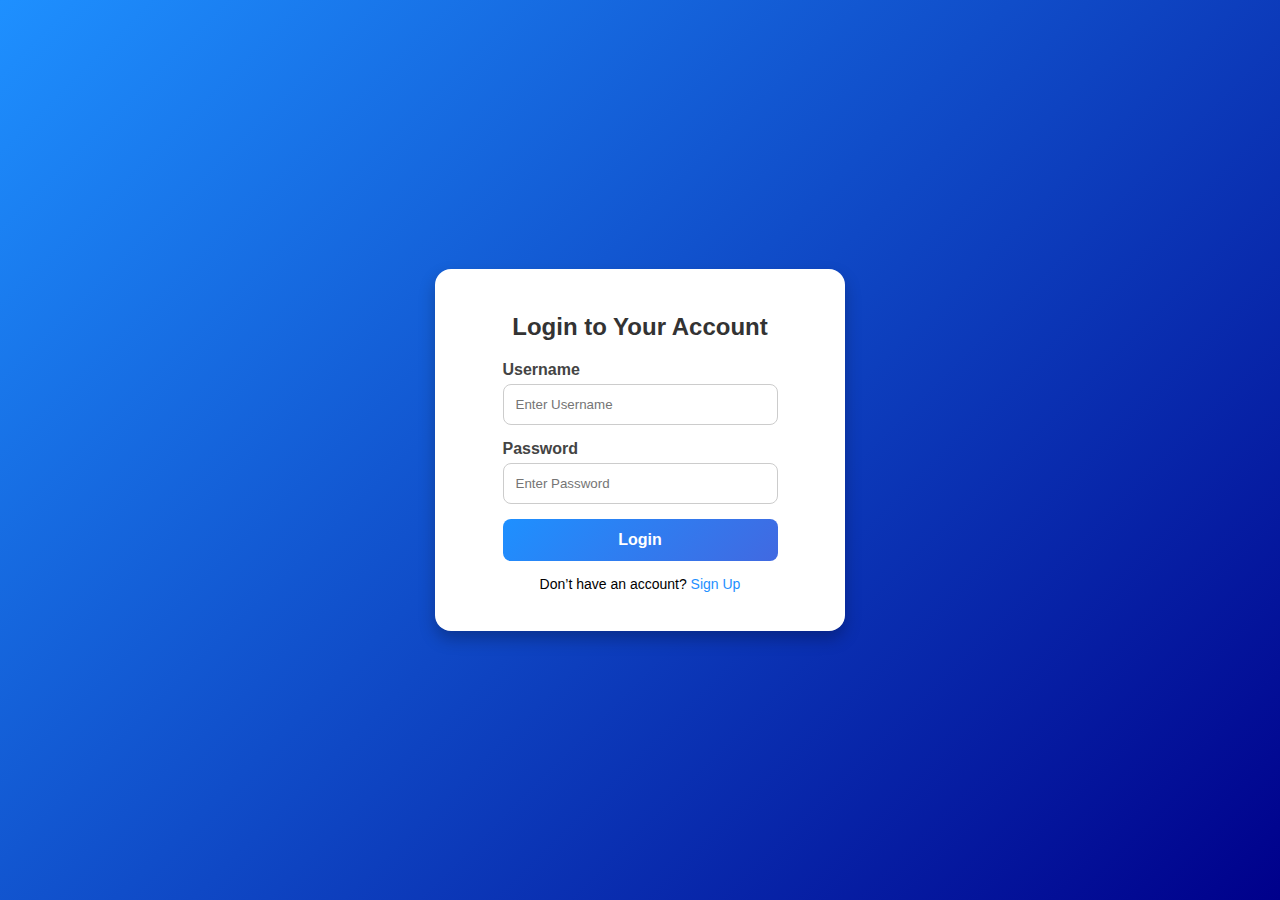
<file: StylingForm/Index.html>
<!DOCTYPE html>
<html lang="en">
<head>
  <meta charset="UTF-8">
  <meta name="viewport" content="width=device-width, initial-scale=1.0">
  <title>Login Form</title>
  <link rel="stylesheet" href="/StylingForm/Style.css">
</head>
<body>
  <div class="form-container">
    <form>
      <h2>Login to Your Account</h2>
      
      <label for="username">Username</label>
      <input type="text" name="username" id="username" placeholder="Enter Username" required>

      <label for="password">Password</label>
      <input type="password" name="password" id="password" placeholder="Enter Password" required>

      <button type="submit">Login</button>
      <p class="signup">Don’t have an account? <a href="#">Sign Up</a></p>
    </form>
  </div>
</body>
</html>
</file>
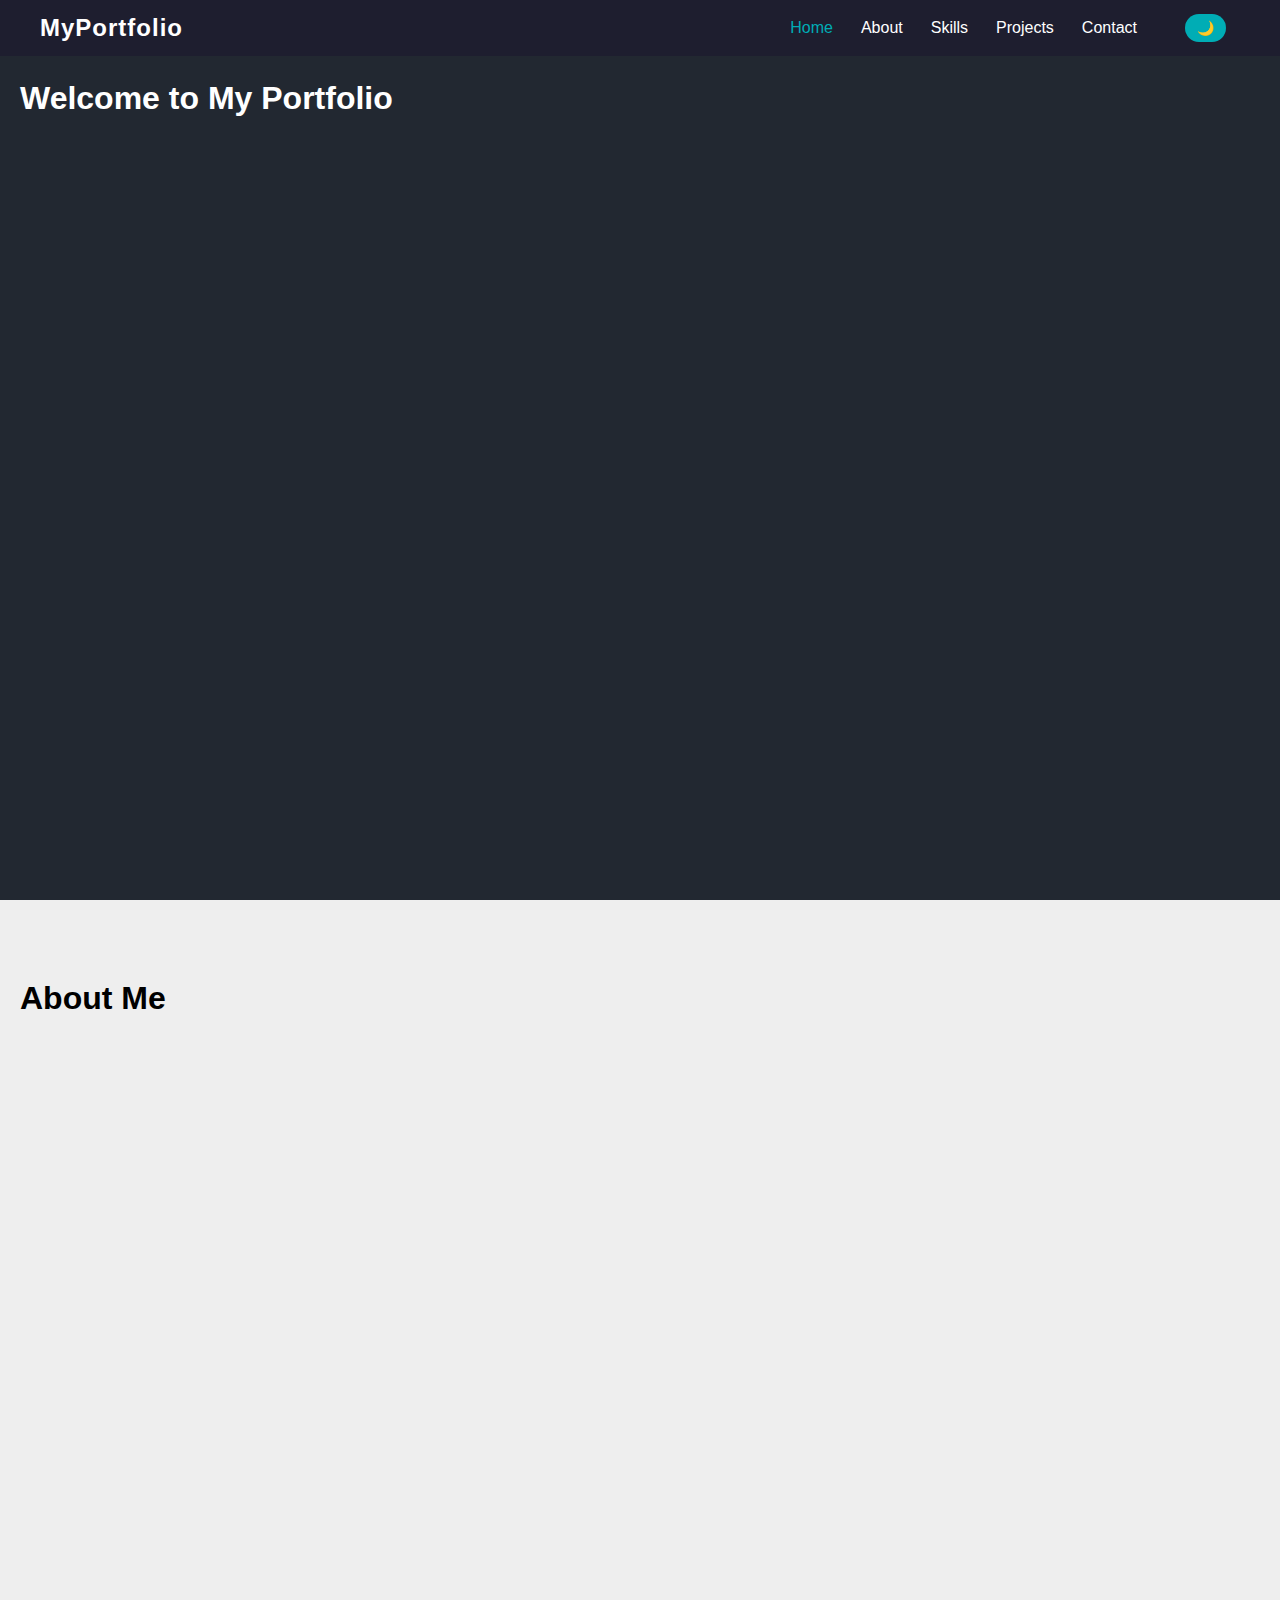
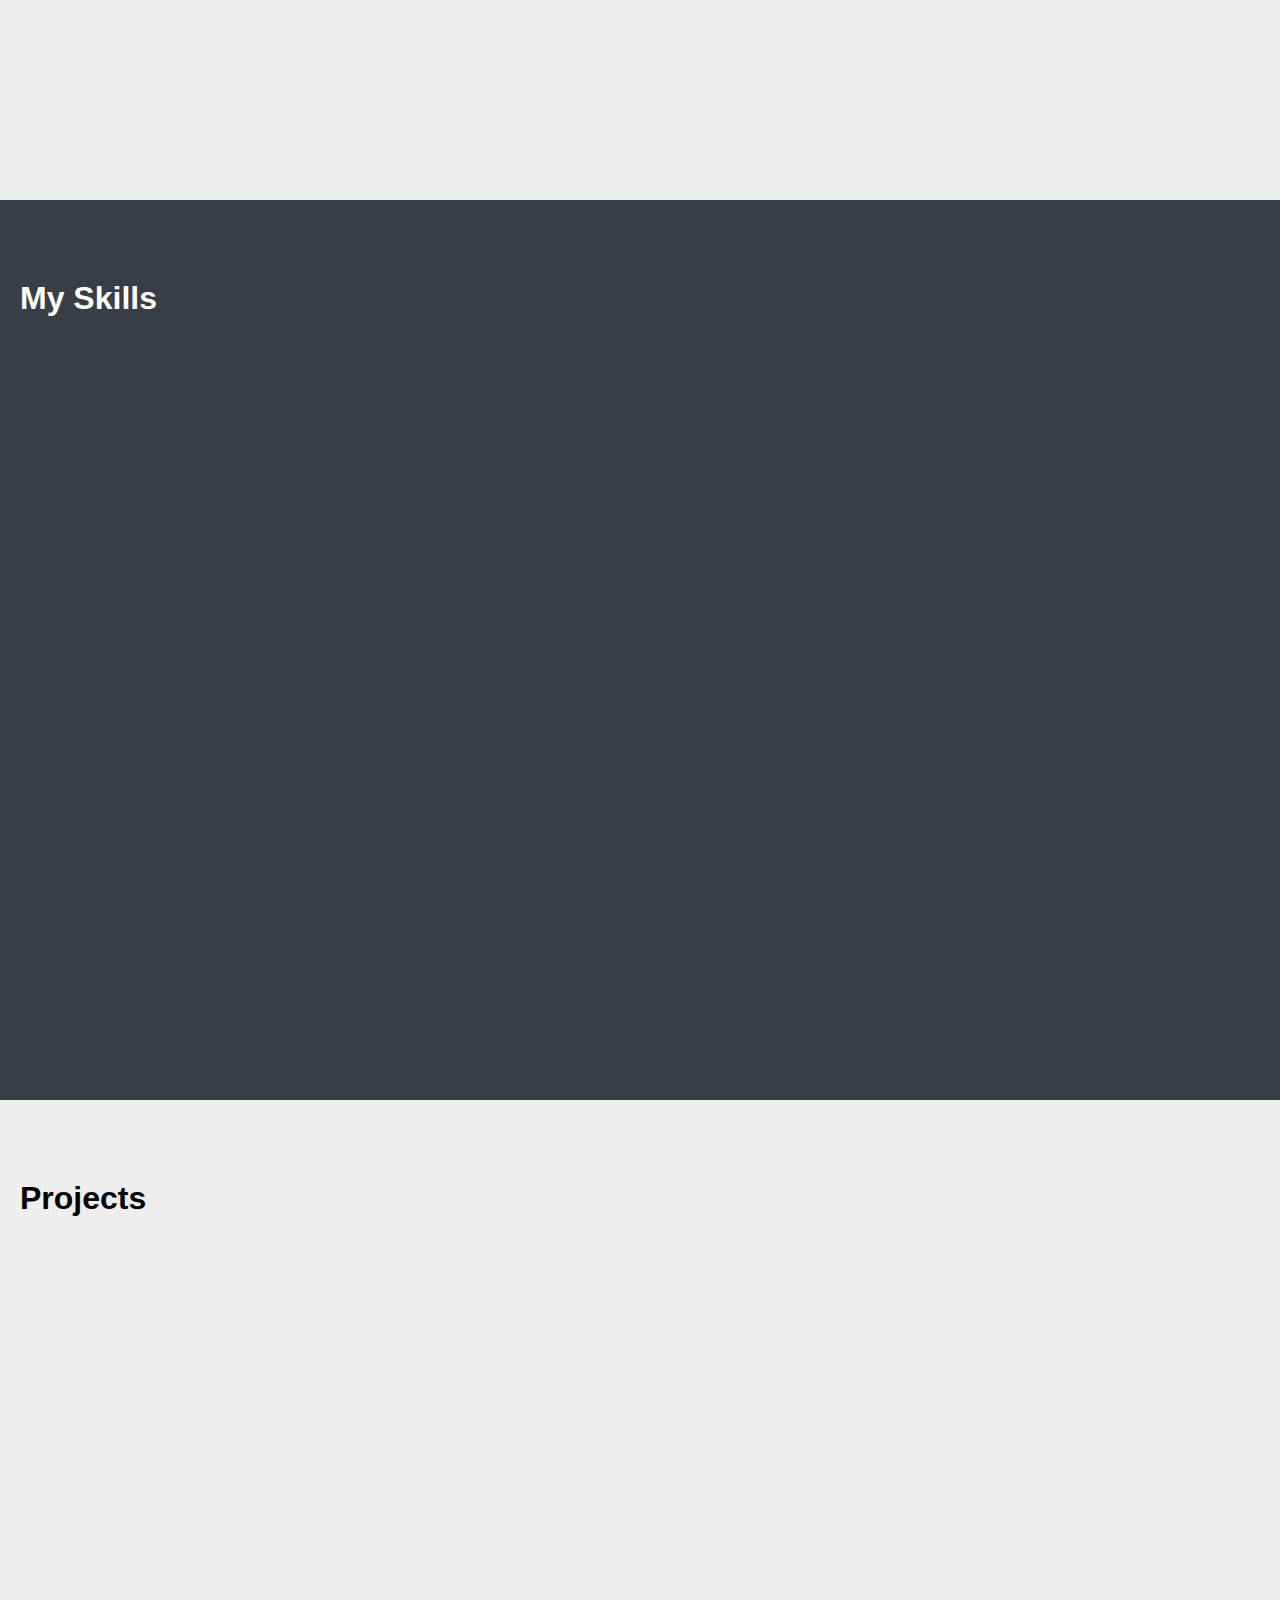
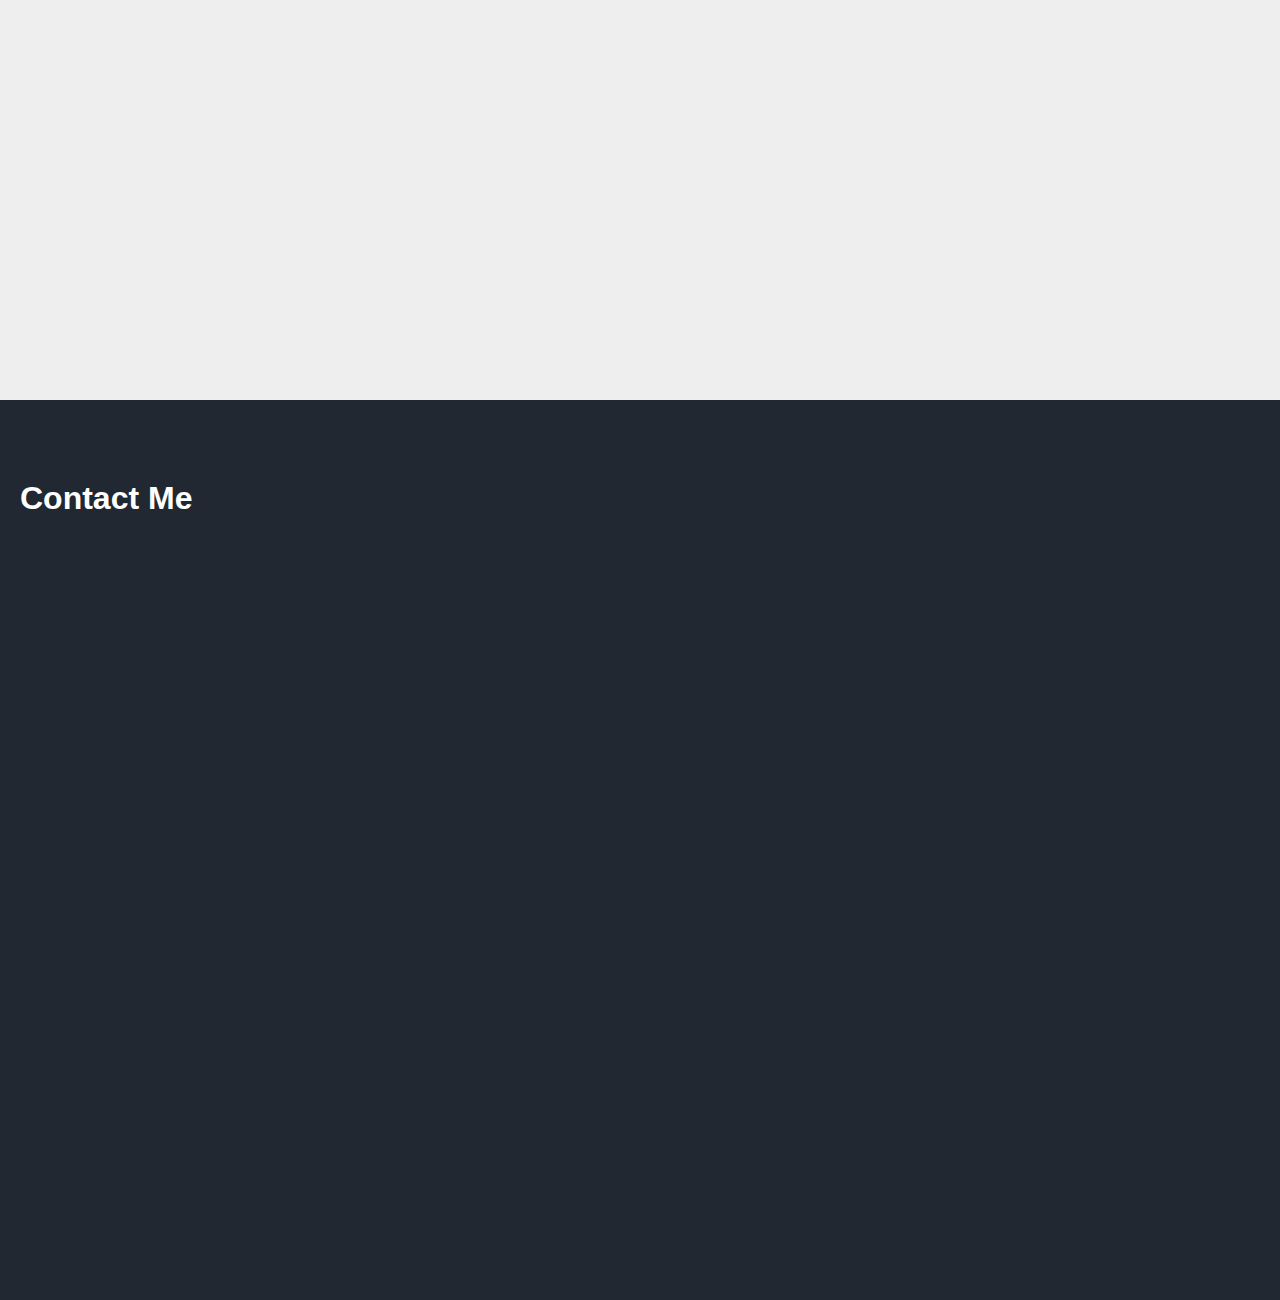
<file: StylingNavBar/Index.html>
<!DOCTYPE html>
<html lang="en">
<head>
  <meta charset="UTF-8">
  <meta name="viewport" content="width=device-width, initial-scale=1.0">
  <title>Portfolio Navbar</title>
  <link rel="stylesheet" href="/StylingNavBar/style.css">
</head>
<body>

  <nav>
    <div class="logo">MyPortfolio</div>

    <ul class="nav-links">
      <li><a href="#home" class="active">Home</a></li>
      <li><a href="#about">About</a></li>
      <li><a href="#skills">Skills</a></li>
      <li><a href="#projects">Projects</a></li>
      <li><a href="#contact">Contact</a></li>
      <li><button class="toggle-btn" onclick="toggleDarkMode()">🌙</button></li>
    </ul>

    <div class="hamburger" onclick="toggleMenu()">
      <span></span>
      <span></span>
      <span></span>
    </div>
  </nav>

  <!-- Sections -->
  <section id="home"><h1>Welcome to My Portfolio</h1></section>
  <section id="about"><h1>About Me</h1></section>
  <section id="skills"><h1>My Skills</h1></section>
  <section id="projects"><h1>Projects</h1></section>
  <section id="contact"><h1>Contact Me</h1></section>

  <script>
    // Toggle Menu
    function toggleMenu() {
      document.querySelector('.nav-links').classList.toggle('active');
    }

    // Dark Mode Toggle
    function toggleDarkMode() {
      document.body.classList.toggle('dark');
    }

    // Highlight Active Section on Scroll
    const sections = document.querySelectorAll("section");
    const navLinks = document.querySelectorAll(".nav-links a");

    window.addEventListener("scroll", () => {
      let current = "";

      sections.forEach(section => {
        const sectionTop = section.offsetTop - 80;
        if (pageYOffset >= sectionTop) {
          current = section.getAttribute("id");
        }
      });

      navLinks.forEach(link => {
        link.classList.remove("active");
        if (link.getAttribute("href") === "#" + current) {
          link.classList.add("active");
        }
      });
    });
  </script>

</body>
</html>
</file>
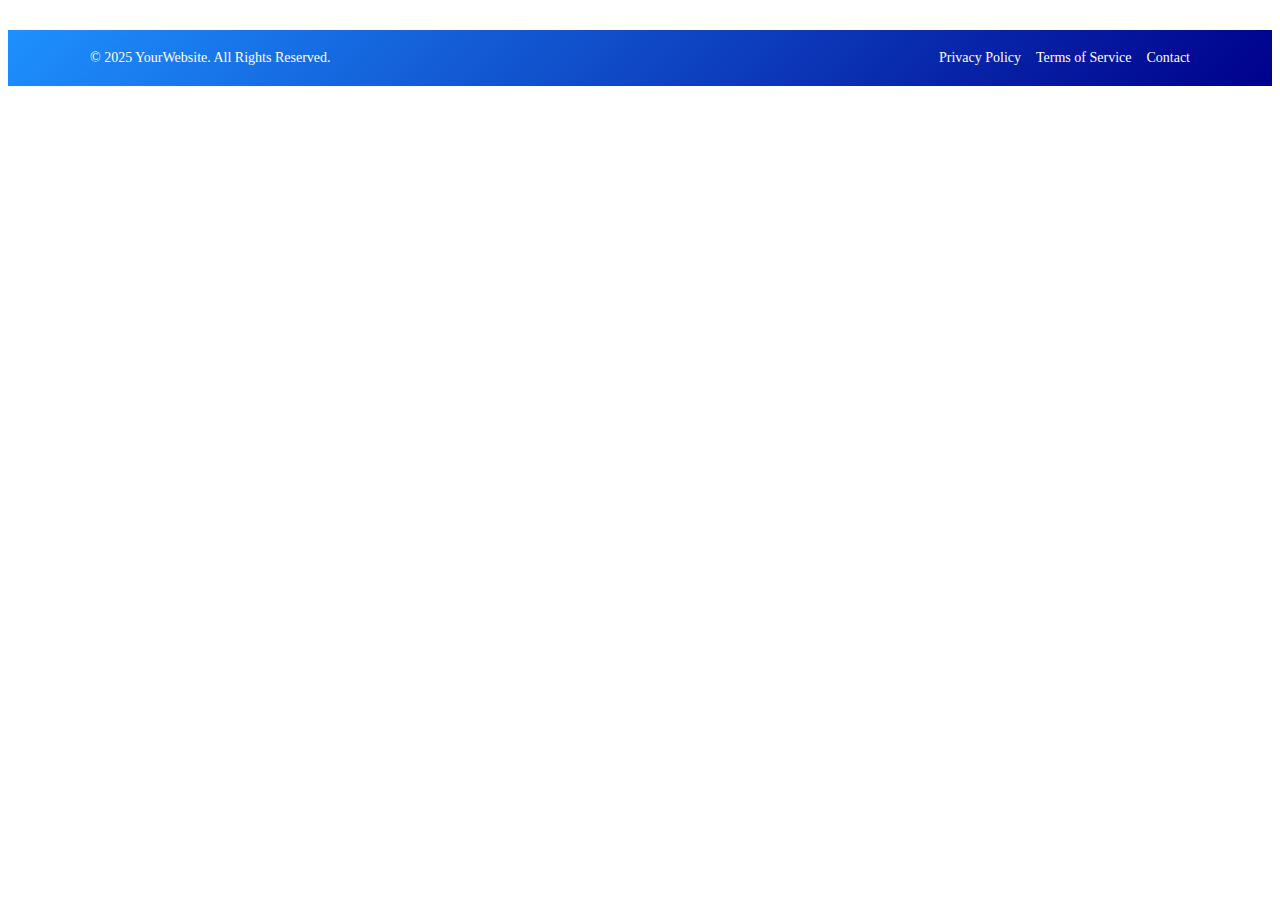
<file: SytlingFooter/Index.html>
<!DOCTYPE html>
<html lang="en">
<head>
    <meta charset="UTF-8">
    <meta name="viewport" content="width=device-width, initial-scale=1.0">
    <title>Document</title>
    <link rel="stylesheet" href="/SytlingFooter/style.css">
</head>
<body>

    <footer>
  <div class="footer-container">
    <p>&copy; 2025 YourWebsite. All Rights Reserved.</p>
    <div class="footer-links">
      <a href="#">Privacy Policy</a>
      <a href="#">Terms of Service</a>
      <a href="#">Contact</a>
    </div>
  </div>
</footer>

</body>
</html>
</file>
<file: StylingForm/Style.css>
body {
  display: flex;
  justify-content: center;
  align-items: center;
  min-height: 100vh;
  margin: 0;
  font-family: Arial, sans-serif;
  background: linear-gradient(135deg, #1e90ff, #00008b);
}

.form-container {
  background: #fff;
  padding: 25px 30px;
  border-radius: 16px;
  box-shadow: 0 8px 16px rgba(0,0,0,0.25);
  width: 350px;
  display: flex;
  flex-direction: column;
  align-items: center;
}

form h2 {
  text-align: center;
  margin-bottom: 20px;
  color: #333;
}

form label {
  font-weight: bold;
  margin-bottom: 5px;
  display: block;
  color: #444;
  width: 100%;  
}

form input {
  width: 100%;
  padding: 12px;
  margin-bottom: 15px;
  border-radius: 8px;
  border: 1px solid #ccc;
  outline: none;
  transition: 0.3s;
  box-sizing: border-box;
}

form input:focus {
  border-color: dodgerblue;
  box-shadow: 0 0 5px dodgerblue;
}

form button {
  width: 100%; 
  padding: 12px;
  background: linear-gradient(135deg, dodgerblue, royalblue);
  border: none;
  border-radius: 8px;
  color: white;
  font-size: 16px;
  font-weight: bold;
  cursor: pointer;
  transition: 0.3s;
}

form button:hover {
  opacity: 0.9;
  transform: translateY(-2px);
}

.signup {
  text-align: center;
  margin-top: 15px;
  font-size: 14px;
}

.signup a {
  color: dodgerblue;
  text-decoration: none;
}

.signup a:hover {
  text-decoration: underline;
}
</file>
<file: StylingNavBar/style.css>
* {
      margin: 0;
      padding: 0;
      box-sizing: border-box;
      scroll-behavior: smooth;
    }

    body {
      font-family: "Poppins", sans-serif;
      background: #f4f4f4;
      transition: background 0.3s, color 0.3s;
    }

    /* Navbar */
    nav {
      background: #1e1e2f;
      color: white;
      display: flex;
      justify-content: space-between;
      align-items: center;
      padding: 14px 40px;
      position: fixed;
      top: 0;
      left: 0;
      width: 100%;
      z-index: 1000;
    }

    .logo {
      font-size: 24px;
      font-weight: bold;
      letter-spacing: 1px;
      cursor: pointer;
    }

    .nav-links {
      display: flex;
      align-items: center;
      list-style: none;
    }

    .nav-links li {
      margin: 0 14px;
    }

    .nav-links a {
      text-decoration: none;
      color: white;
      font-weight: 500;
      transition: 0.3s;
    }

    .nav-links a:hover,
    .nav-links a.active {
      color: #00adb5;
    }

    /* Dark Mode Toggle */
    .toggle-btn {
      background: #00adb5;
      border: none;
      padding: 6px 12px;
      border-radius: 20px;
      color: white;
      cursor: pointer;
      font-size: 14px;
      margin-left: 20px;
      transition: 0.3s;
    }

    .toggle-btn:hover {
      background: #008b91;
    }

    /* Hamburger */
    .hamburger {
      display: none;
      flex-direction: column;
      cursor: pointer;
    }

    .hamburger span {
      background: white;
      height: 3px;
      width: 25px;
      margin: 4px;
      border-radius: 2px;
      transition: 0.3s;
    }

    /* Responsive */
    @media (max-width: 768px) {
      .nav-links {
        position: absolute;
        top: 60px;
        right: -100%;
        background: #1e1e2f;
        flex-direction: column;
        width: 220px;
        text-align: center;
        padding: 20px 0;
        transition: right 0.3s ease-in-out;
      }

      .nav-links.active {
        right: 0;
      }

      .hamburger {
        display: flex;
      }

      .toggle-btn {
        margin-top: 10px;
      }
    }

    /* Sections */
    section {
      height: 100vh;
      padding: 80px 20px;
    }

    #home { background: #222831; color: white; }
    #about { background: #eeeeee; }
    #skills { background: #393e46; color: white; }
    #projects { background: #eeeeee; }
    #contact { background: #222831; color: white; }

    /* Dark Mode */
    body.dark {
      background: #121212;
      color: #f4f4f4;
    }

    body.dark nav {
      background: #121212;
    }

    body.dark .nav-links a {
      color: #ddd;
    }

    body.dark .nav-links a.active {
      color: #00adb5;
    }
</file>
<file: SytlingFooter/style.css>
footer {
  background: linear-gradient(135deg, #1e90ff, #00008b);
  color: white;
  padding: 20px 10px;
  margin-top: 30px;
}

.footer-container {
  max-width: 1100px;
  margin: 0 auto;
  display: flex;
  justify-content: space-between;
  align-items: center;
  flex-wrap: wrap;
}

.footer-container p {
  margin: 0;
  font-size: 14px;
}

.footer-links {
  display: flex;
  gap: 15px;
}

.footer-links a {
  color: white;
  text-decoration: none;
  font-size: 14px;
  transition: 0.3s;
}

.footer-links a:hover {
  text-decoration: underline;
  opacity: 0.8;
}
</file>
